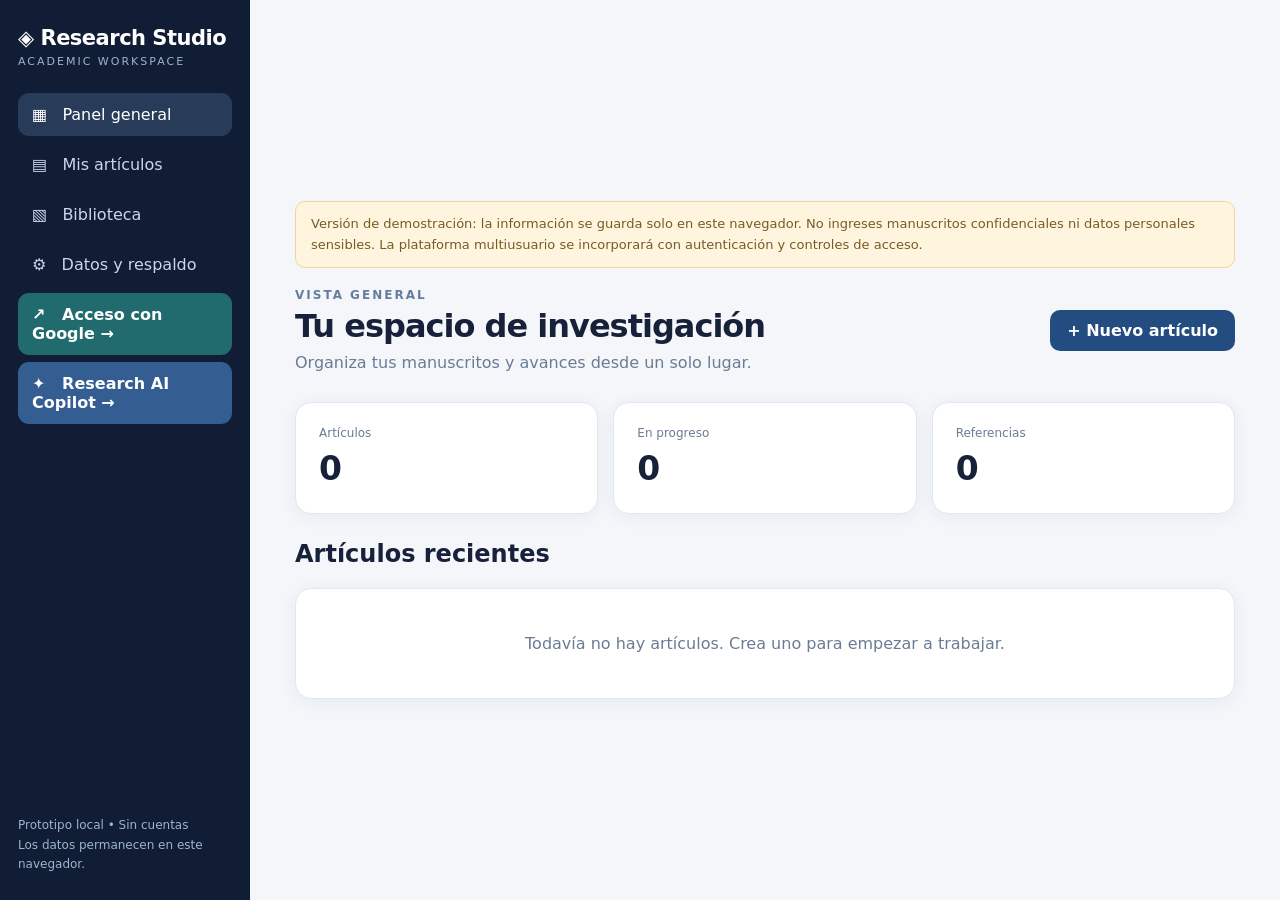
<file: index.html>
<!doctype html>
<html lang="es"><head><meta charset="utf-8"/><meta name="viewport" content="width=device-width, initial-scale=1"/><meta name="theme-color" content="#101c32"/><meta name="description" content="Research Studio — espacio de trabajo para artículos científicos."/><title>Research Studio | Academic Workspace</title><link rel="stylesheet" href="styles.css"/></head>
<body><div id="app"></div><script src="app.js" defer></script></body></html>
</file>
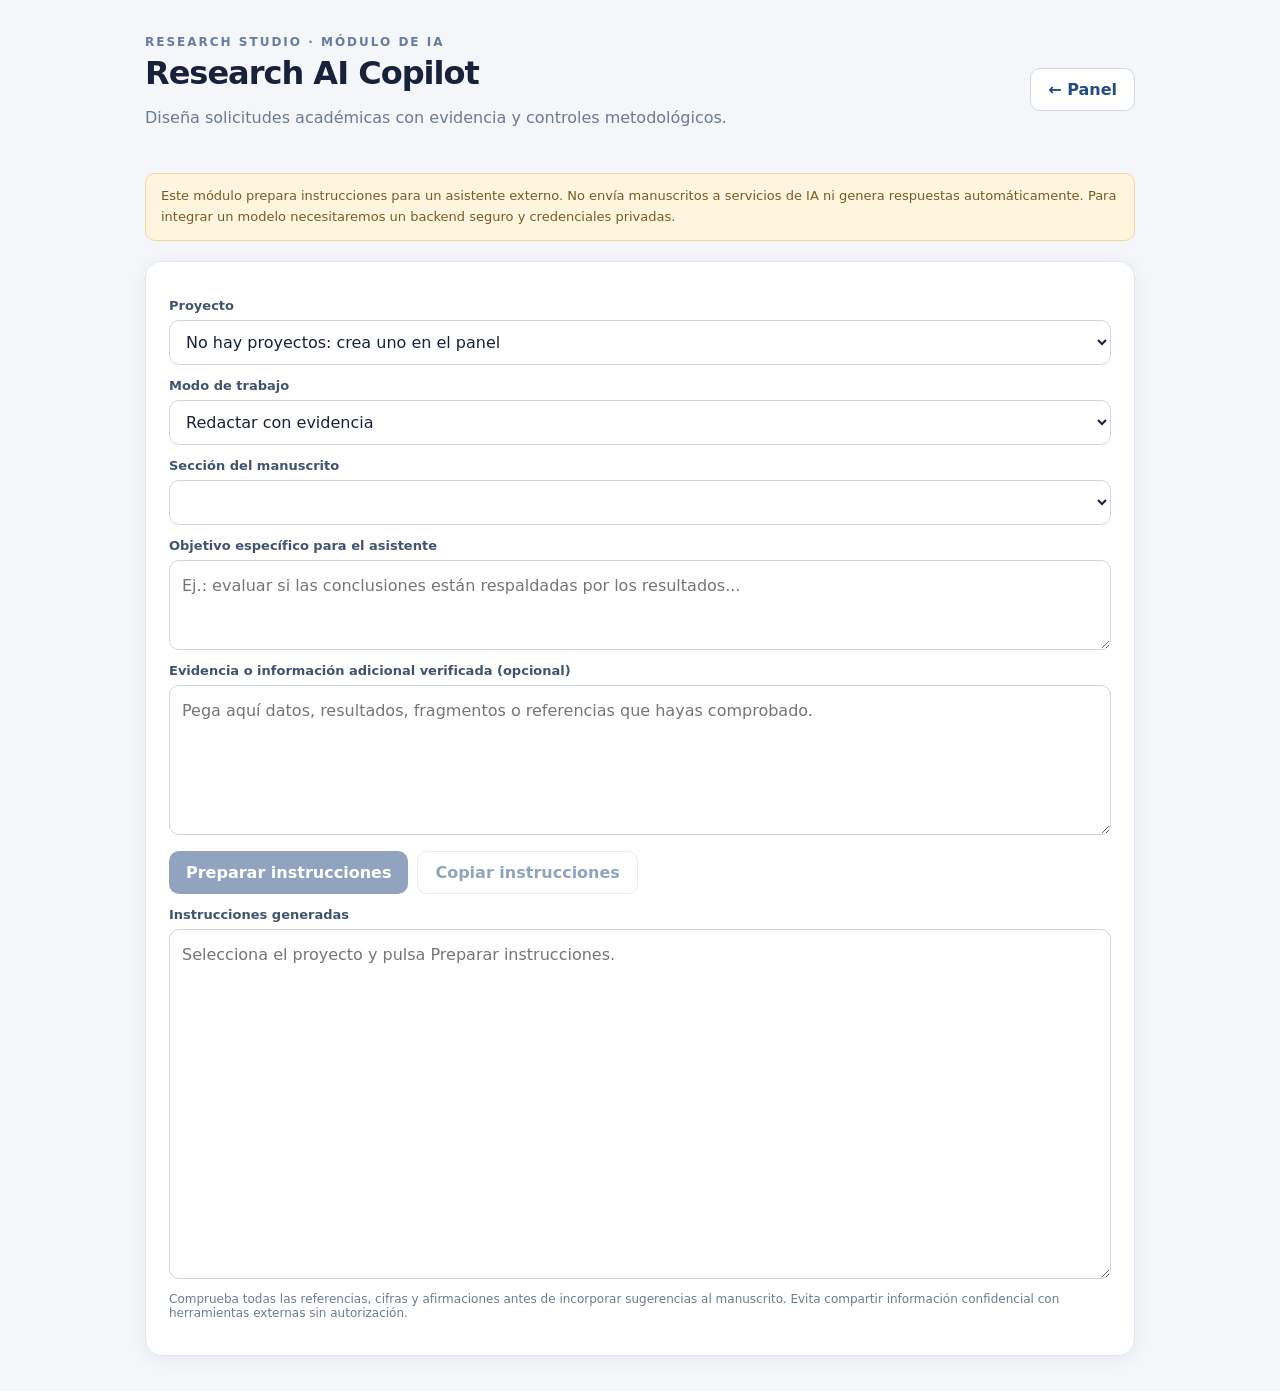
<file: ai.html>
<!doctype html><html lang="es"><head><meta charset="utf-8"><meta name="viewport" content="width=device-width,initial-scale=1"><title>Research AI Copilot</title><link rel="stylesheet" href="styles.css"></head><body><main class="main" style="max-width:1080px"><div class="top"><div><div class="eyebrow">Research Studio · Módulo de IA</div><h1 class="h1">Research AI Copilot</h1><p class="muted">Diseña solicitudes académicas con evidencia y controles metodológicos.</p></div><a class="btn secondary" href="index.html" style="text-decoration:none">← Panel</a></div><div class="notice">Este módulo prepara instrucciones para un asistente externo. No envía manuscritos a servicios de IA ni genera respuestas automáticamente. Para integrar un modelo necesitaremos un backend seguro y credenciales privadas.</div><div class="card"><div class="field"><label>Proyecto</label><select id="project"></select></div><div class="field"><label>Modo de trabajo</label><select id="mode"><option value="draft">Redactar con evidencia</option><option value="review">Revisar científicamente</option><option value="audit">Auditar consistencia</option><option value="reviewer">Simular dictamen editorial</option><option value="literature">Organizar literatura</option></select></div><div class="field"><label>Sección del manuscrito</label><select id="section"></select></div><div class="field"><label>Objetivo específico para el asistente</label><textarea id="goal" style="min-height:90px" placeholder="Ej.: evaluar si las conclusiones están respaldadas por los resultados..."></textarea></div><div class="field"><label>Evidencia o información adicional verificada (opcional)</label><textarea id="evidence" style="min-height:150px" placeholder="Pega aquí datos, resultados, fragmentos o referencias que hayas comprobado."></textarea></div><div class="toolbar"><button class="btn" id="build">Preparar instrucciones</button><button class="btn secondary" id="copy" disabled>Copiar instrucciones</button></div><div class="field"><label>Instrucciones generadas</label><textarea id="output" style="min-height:350px" readonly placeholder="Selecciona el proyecto y pulsa Preparar instrucciones."></textarea></div><p class="small muted">Comprueba todas las referencias, cifras y afirmaciones antes de incorporar sugerencias al manuscrito. Evita compartir información confidencial con herramientas externas sin autorización.</p></div></main><script src="ai.js" defer></script></body></html>
</file>
<file: styles.css>
:root{font-family:Inter,ui-sans-serif,system-ui,-apple-system,BlinkMacSystemFont,"Segoe UI",sans-serif;color:#17223a;background:#f4f6fa;font-synthesis:none}*{box-sizing:border-box}body{margin:0}button,input,textarea,select{font:inherit}button{cursor:pointer}button:disabled{cursor:not-allowed;opacity:.5}.layout{display:grid;grid-template-columns:250px 1fr;min-height:100vh}.side{background:#101d34;color:#dbe5f6;padding:26px 18px;display:flex;flex-direction:column;gap:25px}.brand{font-size:21px;font-weight:800;letter-spacing:-.5px;color:#fff}.subbrand{font-size:11px;letter-spacing:2px;color:#9eb4ce;margin-top:5px}.nav{display:grid;gap:7px}.nav button{width:100%;background:transparent;color:#cbd7e9;border:0;border-radius:11px;padding:12px 14px;text-align:left}.nav button:hover,.nav button.active{background:#283c59;color:#fff}.sidefooter{margin-top:auto;font-size:12px;color:#9eb4ce;line-height:1.6}.main{max-width:1500px;width:100%;margin:auto;padding:35px 45px}.top{display:flex;align-items:center;justify-content:space-between;gap:14px;margin-bottom:30px}.eyebrow{font-size:12px;text-transform:uppercase;letter-spacing:2px;color:#657d9e;font-weight:700}.h1{font-size:32px;letter-spacing:-1px;margin:5px 0 8px}.muted{color:#6b7b94}.btn{border:0;background:#234c81;color:white;padding:11px 17px;border-radius:10px;font-weight:650}.btn:hover{background:#163b6b}.btn.secondary{background:white;color:#234c81;border:1px solid #cfdae8}.btn.danger{background:#fff2f2;color:#a32f42}.card{background:#fff;border:1px solid #e1e7f0;border-radius:16px;padding:23px;box-shadow:0 3px 17px #122d5310}.stats{display:grid;grid-template-columns:repeat(3,minmax(0,1fr));gap:15px;margin:26px 0}.statnum{font-size:33px;font-weight:750;letter-spacing:-1px;margin:9px 0 2px}.grid{display:grid;grid-template-columns:repeat(auto-fill,minmax(285px,1fr));gap:16px;margin-top:18px}.project{display:flex;flex-direction:column;gap:10px}.project h3{margin:3px 0;font-size:18px;line-height:1.35}.progress{height:7px;background:#e9edf5;border-radius:30px;overflow:hidden}.progress>div{height:100%;background:#4185cb}.row{display:flex;align-items:center;justify-content:space-between;gap:14px}.pill{font-size:11px;border-radius:100px;background:#e9f0fa;color:#31598b;padding:5px 10px;white-space:nowrap}.field{display:grid;gap:7px;margin:13px 0}.field label{font-size:13px;font-weight:700;color:#40546f}.field input,.field select,.field textarea,.search{width:100%;border:1px solid #cad5e3;border-radius:10px;padding:11px 12px;background:#fff;color:#17223a;outline:none}.field input:focus,.field textarea:focus,.field select:focus,.search:focus{border-color:#4389d3;box-shadow:0 0 0 3px #4389d319}.field textarea{min-height:280px;line-height:1.75;resize:vertical}.editor{display:grid;grid-template-columns:230px 1fr;gap:18px}.sections{display:grid;gap:8px;align-content:start}.sections button{text-align:left;border:1px solid #e0e8f3;background:#fff;border-radius:9px;padding:11px;color:#334a69}.sections button.active{background:#e8f2ff;border-color:#72a4df;font-weight:700}.hint{background:#edf4fc;padding:14px 18px;border-radius:11px;color:#355676;font-size:13px;line-height:1.6}.toolbar{display:flex;flex-wrap:wrap;gap:9px;margin-top:16px}.small{font-size:12px}.empty{padding:45px 15px;text-align:center;color:#6b7b94}.notice{background:#fff5de;color:#775b24;border:1px solid #ecd69f;padding:12px 15px;border-radius:10px;font-size:13px;line-height:1.6;margin-bottom:20px}.references{display:grid;gap:12px}.refitem{padding:15px;border:1px solid #e0e7f0;border-radius:11px;background:#fff;overflow-wrap:anywhere}.refitem p{margin:6px 0;color:#64748b;font-size:13px}.notice.success{background:#eaf8ee;color:#23673f;border-color:#badcc5}.mobilehead{display:none}@media(max-width:900px){.layout{grid-template-columns:1fr}.side{padding:15px;gap:12px}.sidefooter{display:none}.nav{display:flex;overflow:auto}.nav button{white-space:nowrap}.main{padding:25px 18px}.editor{grid-template-columns:1fr}.sections{display:flex;overflow:auto}.sections button{white-space:nowrap}.stats{gap:8px}.card{padding:17px}.h1{font-size:27px}}@media(max-width:480px){.stats{grid-template-columns:1fr}.top{align-items:flex-start}.top .btn{font-size:12px}.grid{grid-template-columns:1fr}}
</file>
